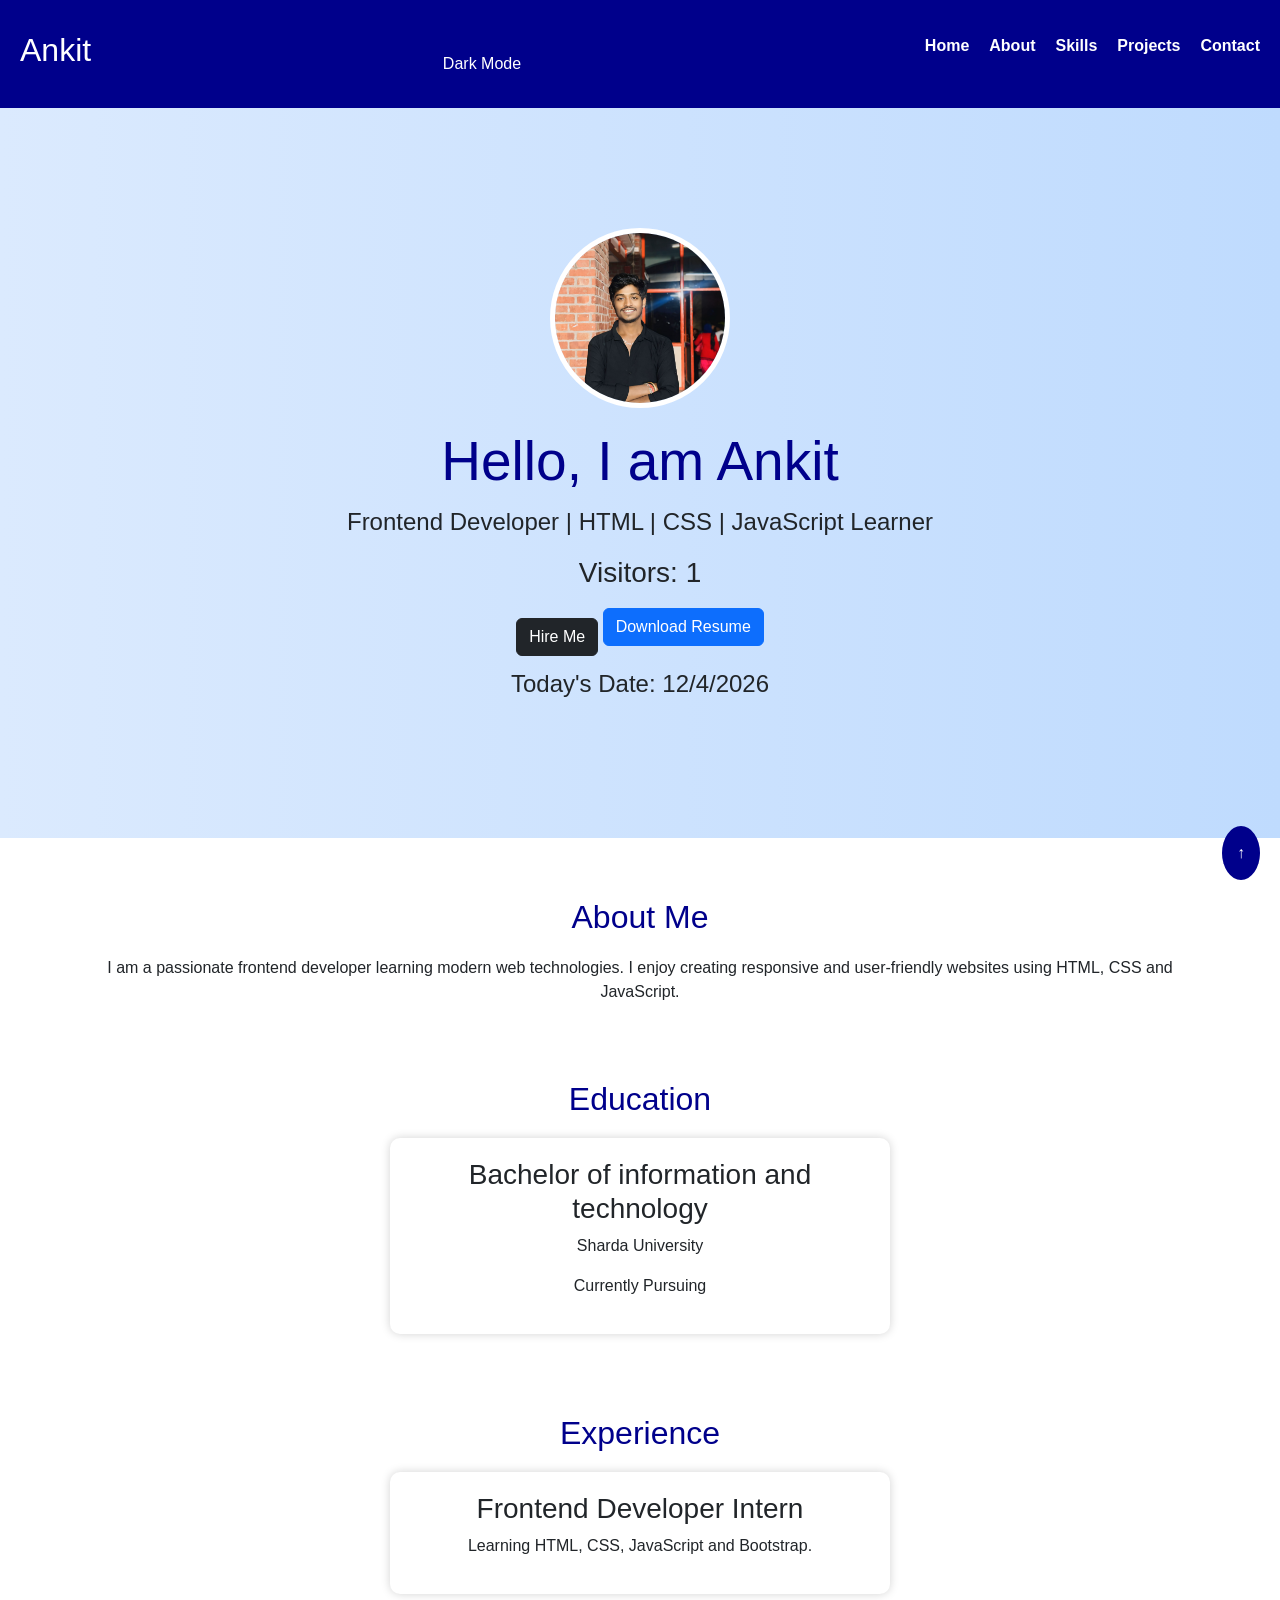
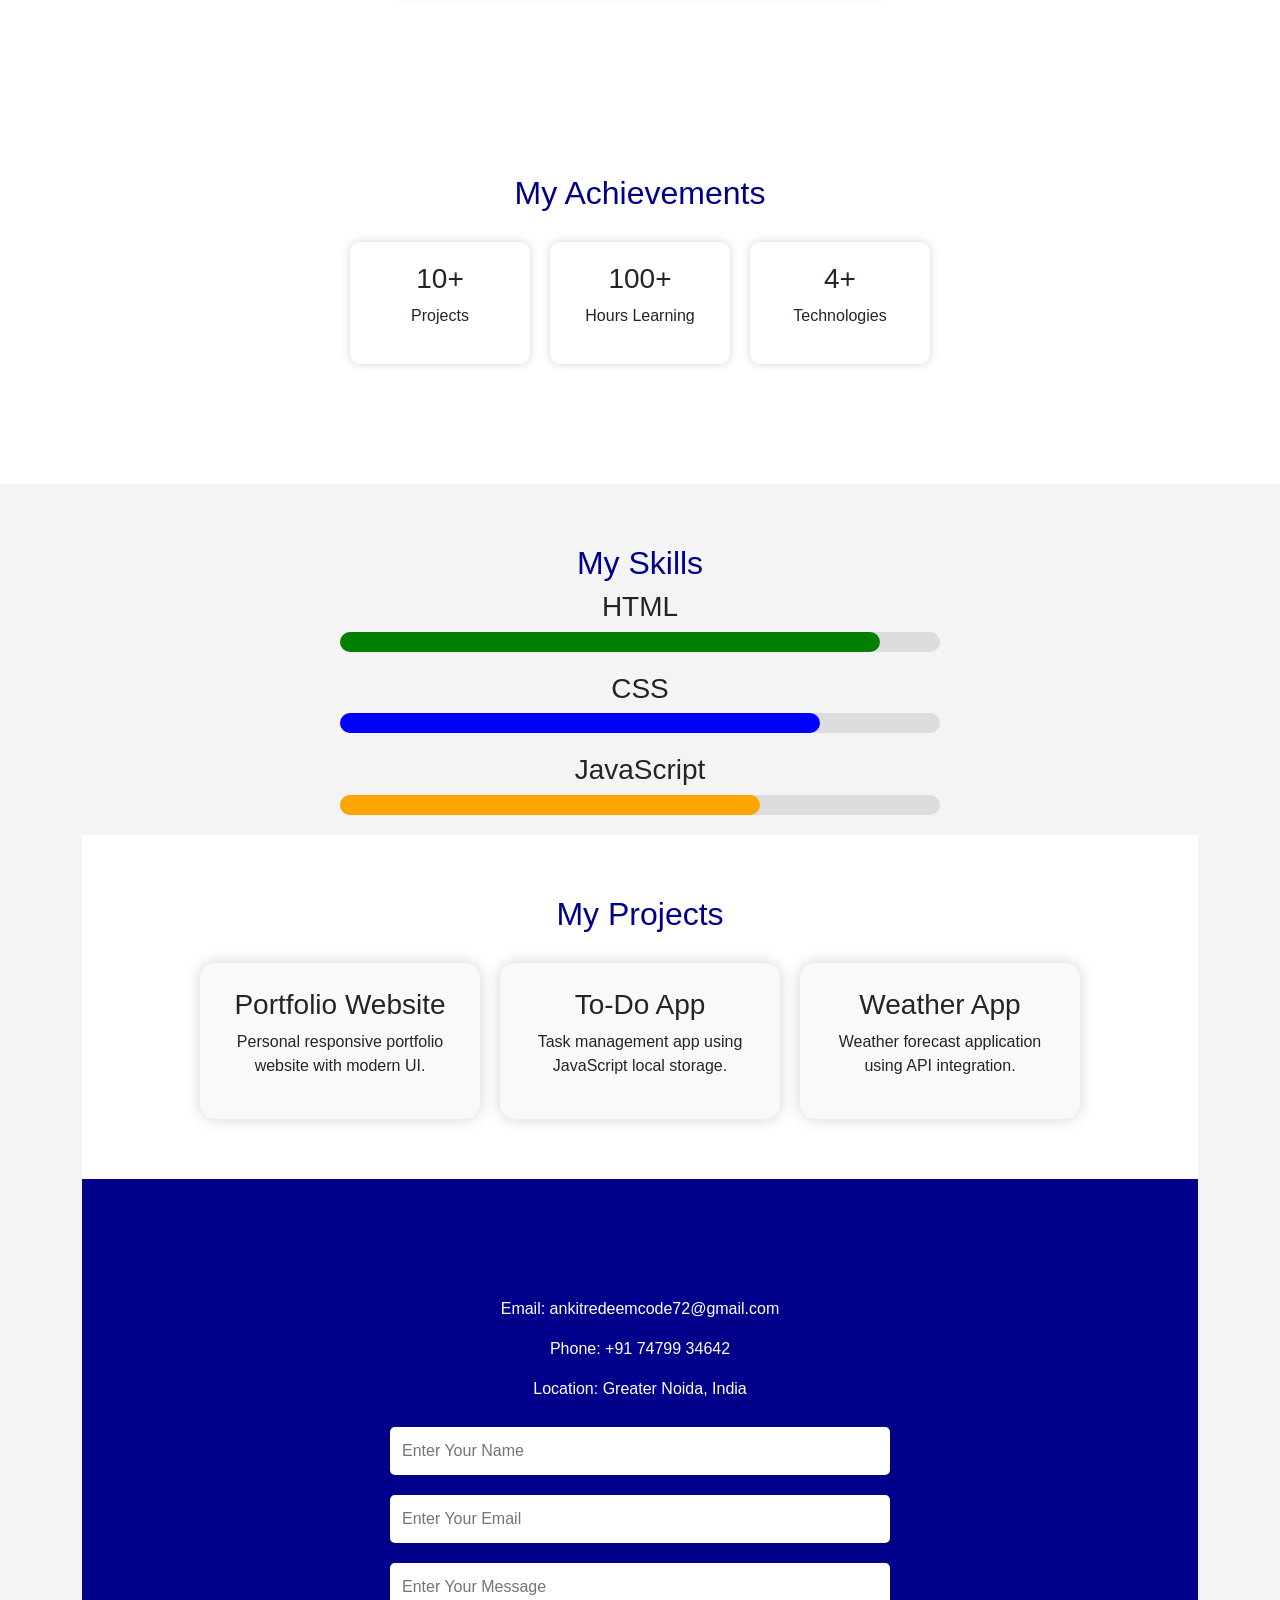
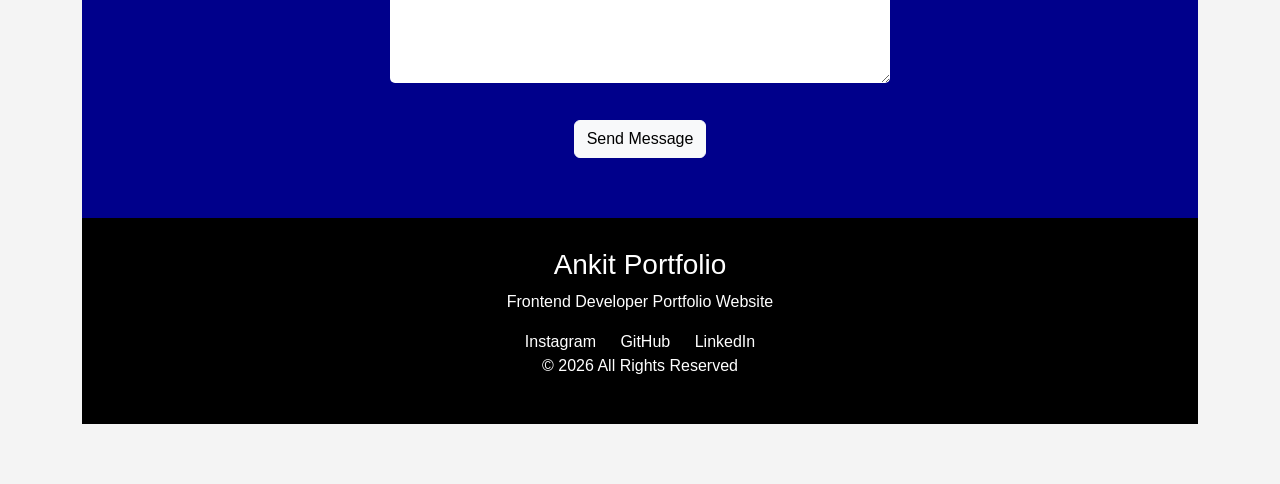
<file: index.html>
<!DOCTYPE html>
<html lang="en">

<head>

    <meta charset="UTF-8">

    <meta name="viewport" content="width=device-width, initial-scale=1.0">

    <title>Ankit Portfolio</title>

    <!-- Bootstrap CDN -->

    <link href="https://cdn.jsdelivr.net/npm/bootstrap@5.3.3/dist/css/bootstrap.min.css" rel="stylesheet">

    <!-- CSS File -->

    <link rel="stylesheet" href="style.css">

</head>
<a href="#home" class="top-btn">↑</a>

<body>

    <!-- Navbar -->

    <nav>
        <div class="logo">
            <h2>Ankit</h2>
        </div>
        <button onclick="darkMode()">
Dark Mode
</button>
        

        <ul>

            <li><a href="#home">Home</a></li>

            <li><a href="#about">About</a></li>

            <li><a href="#skills">Skills</a></li>

            <li><a href="#projects">Projects</a></li>

            <li><a href="#contact">Contact</a></li>

        </ul>

    </nav>

    <!-- Home Section -->

    <section class="home" id="home">

        <div class="container">

            <img src="images/profile.jpg" alt="Profile Image" class="profile-image">

            <h1>Hello, I am Ankit</h1>

            <p>
                Frontend Developer | HTML | CSS | JavaScript Learner
            </p>
<h3 id="counter"></h3>

           <button class="btn btn-dark">
    Hire Me

</button>

<a href="assets/resume.pdf"
download

class="btn btn-primary">
Download Resume
</a>

<p id="date"></p>

        </div>

    </section>

    <!-- About Section -->

    <section class="about" id="about">

        <div class="container">

            <h2>About Me</h2>
            
            

            <p>
                I am a passionate frontend developer learning modern web technologies.
                I enjoy creating responsive and user-friendly websites using HTML,
                CSS and JavaScript.
            </p>
            <section class="education">

    <div class="container">

        <h2>Education</h2>

        <div class="education-card">

            <h3>Bachelor of information and technology</h3>

            <p>Sharda University</p>

            <p>Currently Pursuing</p>

        </div>

    </div>
    <section class="experience">

    <div class="container">

        <h2>Experience</h2>

        <div class="experience-card">

            <h3>Frontend Developer Intern</h3>

            <p>Learning HTML, CSS, JavaScript and Bootstrap.</p>

        </div>

    </div>

</section>

</section>
            <section class="stats">

<h2>My Achievements</h2>

<div class="stats-box">

<div class="stat-card">
<h3>10+</h3>
<p>Projects</p>
</div>

<div class="stat-card">
<h3>100+</h3>
<p>Hours Learning</p>
</div>

<div class="stat-card">
<h3>4+</h3>
<p>Technologies</p>
</div>

</div>

</section>

        </div>

    </section>

    <!-- Skills Section -->
      <section class="skills" id="skills">

        <div class="container">

            <h2>My Skills</h2>                    

   <div class="progress-section">

<h3>HTML</h3>
<div class="bar">
<div class="html"></div>
</div>

<h3>CSS</h3>
<div class="bar">
<div class="css"></div>
</div>

<h3>JavaScript</h3>
<div class="bar">
<div class="js"></div>
</div>

</div>

    <!-- Projects Section -->

    <section class="projects" id="projects">

        <div class="container">

            <h2>My Projects</h2>

            <div class="project-box">

                <div class="project-card">

                    <h3>Portfolio Website</h3>

                    <p>
                        Personal responsive portfolio website with modern UI.
                    </p>

                </div>

                <div class="project-card">

                    <h3>To-Do App</h3>

                    <p>
                        Task management app using JavaScript local storage.
                    </p>

                </div>

                <div class="project-card">

                    <h3>Weather App</h3>

                    <p>
                        Weather forecast application using API integration.
                    </p>

                </div>

            </div>

        </div>

    </section>

    <!-- Contact Section -->

    <section class="contact" id="contact">

        <div class="container">

            <h2>Contact Me</h2>
            <form class="contact-form">
                <p>Email: ankitredeemcode72@gmail.com</p>

<p>Phone: +91 74799 34642</p>

<p>Location: Greater Noida, India</p>

    <input type="text" placeholder="Enter Your Name">

    <input type="email" placeholder="Enter Your Email">

    <textarea placeholder="Enter Your Message"></textarea>

    <button class="btn btn-light">
        Send Message
    </button>

</form>


        </div>

    </section>

    <!-- Footer -->

   <footer>

    <h3>Ankit Portfolio</h3>

    <p>Frontend Developer Portfolio Website</p>

    <div class="social-links">

        <a href="#">Instagram</a>

        <a href="#">GitHub</a>

        <a href="#">LinkedIn</a>

    </div>

    <p>© 2026 All Rights Reserved</p>

</footer>
<script src="script.js"></script>

</body>

</html>
</file>
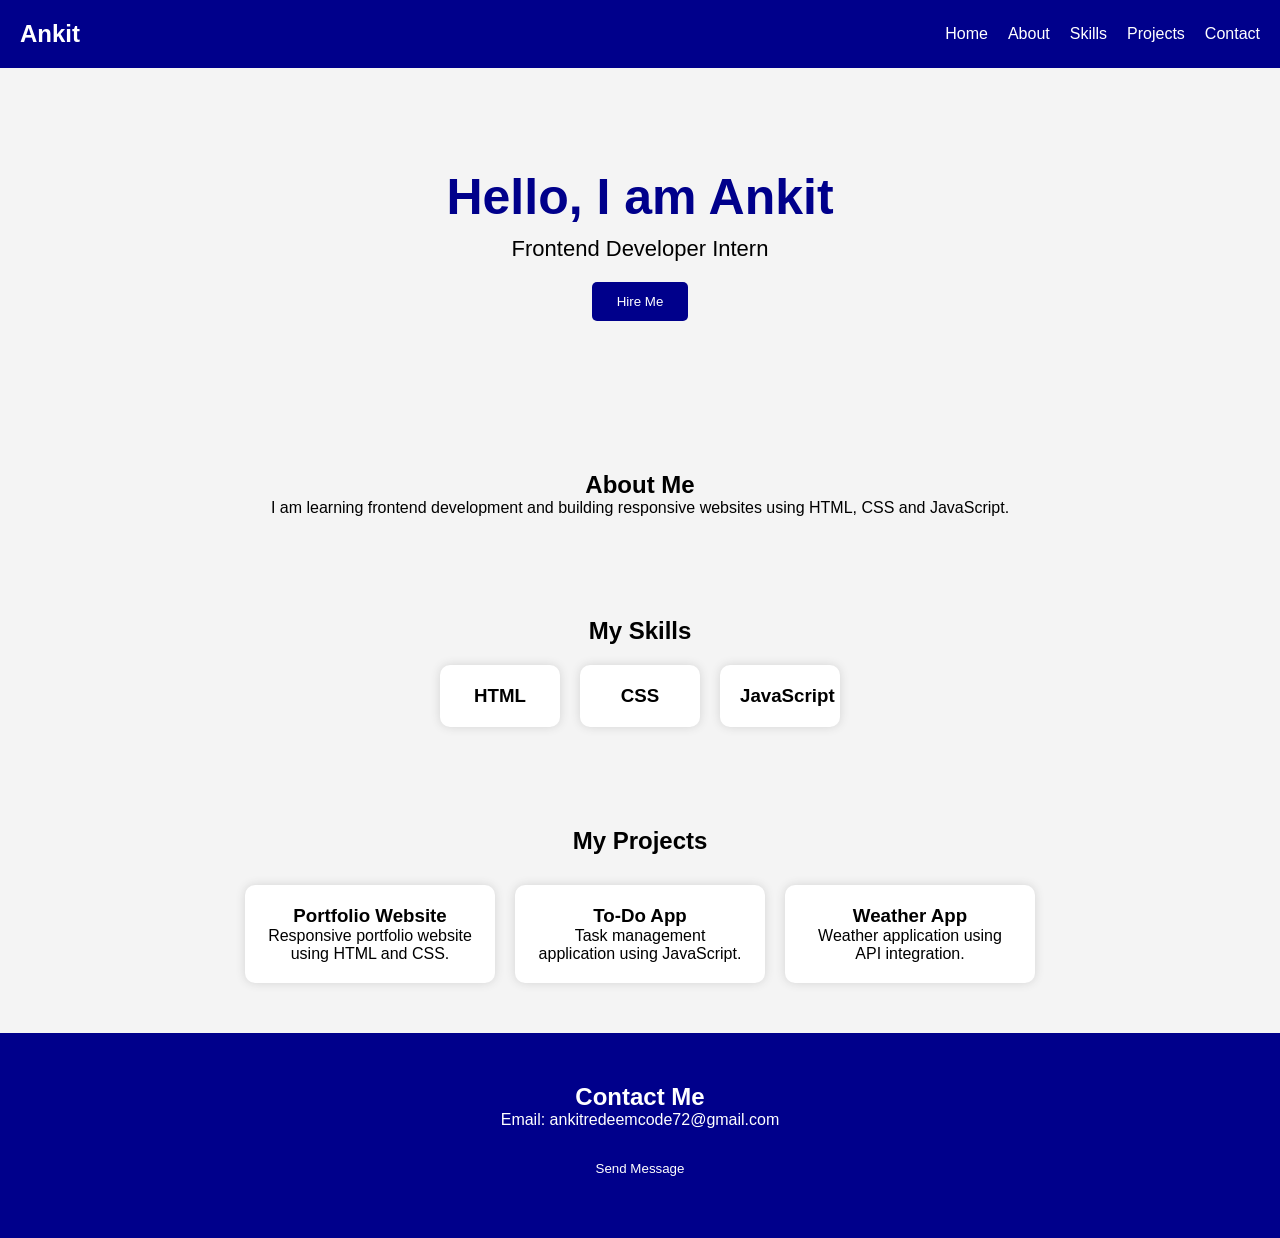
<file: portfolio-website/index.html>
<!DOCTYPE html>
<html lang="en">

<head>
    <meta charset="UTF-8">
    <meta name="viewport" content="width=device-width, initial-scale=1.0">
    <title>Ankit Portfolio</title>

    <link rel="stylesheet" href="style.css">
</head>

<body>

    <!-- Navbar -->

    <nav>
        <div class="logo">
            <h2>Ankit</h2>
        </div>

        <ul>
            <li><a href="#home">Home</a></li>
            <li><a href="#about">About</a></li>
            <li><a href="#skills">Skills</a></li>
            <li><a href="#projects">Projects</a></li>
            <li><a href="#contact">Contact</a></li>
        </ul>
    </nav>

    <!-- Home Section -->

    <section class="home" id="home">

        <h1>Hello, I am Ankit</h1>

        <p>Frontend Developer Intern</p>

        <button>Hire Me</button>

    </section>

    <!-- About Section -->

    <section class="about" id="about">

        <h2>About Me</h2>

        <p>
            I am learning frontend development and building responsive websites
            using HTML, CSS and JavaScript.
        </p>

    </section>

    <!-- Skills Section -->

    <section class="skills" id="skills">

        <h2>My Skills</h2>

        <div class="skill-box">

            <div class="skill-card">
                <h3>HTML</h3>
            </div>

            <div class="skill-card">
                <h3>CSS</h3>
            </div>

            <div class="skill-card">
                <h3>JavaScript</h3>
            </div>

        </div>

    </section>

    <!-- Projects Section -->

    <section class="projects" id="projects">

        <h2>My Projects</h2>

        <div class="project-box">

            <div class="project-card">
                <h3>Portfolio Website</h3>
                <p>Responsive portfolio website using HTML and CSS.</p>
            </div>

            <div class="project-card">
                <h3>To-Do App</h3>
                <p>Task management application using JavaScript.</p>
            </div>

            <div class="project-card">
                <h3>Weather App</h3>
                <p>Weather application using API integration.</p>
            </div>

        </div>

    </section>

    <!-- Contact Section -->

    <section class="contact" id="contact">

        <h2>Contact Me</h2>

        <p>Email: ankitredeemcode72@gmail.com</p>

        <button>Send Message</button>

    </section>

</body>

</html>
</file>
<file: style.css>
html{
    scroll-behavior: smooth;
}

*{
    margin: 0;
    padding: 0;
    box-sizing: border-box;
}

body{
    font-family: Arial, sans-serif;
    background-color: #f4f4f4;
}

/* Navbar */

nav{
    background-color: darkblue;
    color: white;
    display: flex;
    justify-content: space-between;
    align-items: center;
    padding: 20px;
    position: sticky;
    top: 0;
}

nav ul{
    display: flex;
    list-style: none;
}

nav ul li{
    margin-left: 20px;
}

nav ul li a{
    color: white;
    text-decoration: none;
    font-weight: bold;
}

nav ul li a:hover{
    color: yellow;
}

/* Home Section */

.home{
    text-align: center;
    padding: 120px 20px;
    background: linear-gradient(to right, #dbeafe, #bfdbfe);
}

.home h1{
    font-size: 55px;
    color: darkblue;
}

.home p{
    font-size: 24px;
    margin-top: 10px;
}

/* Buttons */

button{
    margin-top: 20px;
    padding: 12px 25px;
    border: none;
    background-color: darkblue;
    color: white;
    border-radius: 5px;
    cursor: pointer;
    font-size: 16px;
}

button:hover{
    background-color: black;
    transition: 0.3s;
}

/* About Section */

.about{
    padding: 60px 20px;
    text-align: center;
    background-color: white;
}

.about h2{
    margin-bottom: 20px;
    color: darkblue;
}

/* Skills Section */

.skills{
    padding: 60px 20px;
    text-align: center;
}

.skills h2{
    color: darkblue;
}

.skill-box{
    display: flex;
    justify-content: center;
    gap: 20px;
    margin-top: 30px;
    flex-wrap: wrap;
}

.skill-card{
    background-color: white;
    width: 180px;
    padding: 30px;
    border-radius: 10px;
    box-shadow: 0px 0px 10px lightgray;
}

.skill-card:hover{
    transform: scale(1.05);
    transition: 0.3s;
}

/* Projects Section */

.projects{
    padding: 60px 20px;
    text-align: center;
    background-color: white;
}

.projects h2{
    color: darkblue;
}

.project-box{
    display: flex;
    justify-content: center;
    gap: 20px;
    margin-top: 30px;
    flex-wrap: wrap;
}

.project-card{
    background-color: #f9f9f9;
    width: 280px;
    padding: 25px;
    border-radius: 15px;
    box-shadow: 0px 0px 15px lightgray;
}

.project-card:hover{
    transform: translateY(-10px);
    transition: 0.3s;
}

/* Contact Section */

.contact{
    padding: 60px 20px;
    text-align: center;
    background-color: darkblue;
    color: white;
}

.contact h2{
    margin-bottom: 20px;
}

/* Responsive Design */

@media(max-width:768px){

    nav{
        flex-direction: column;
    }

    nav ul{
        flex-direction: column;
        margin-top: 10px;
    }

    nav ul li{
        margin: 10px 0;
    }

    .home h1{
        font-size: 38px;
    }

    .skill-box{
        flex-direction: column;
        align-items: center;
    }

    .project-box{
        flex-direction: column;
        align-items: center;
    }

}
footer{
    background-color: black;
    color: white;
    text-align: center;
    padding: 30px 20px;
}

.social-links{
    margin-top: 15px;
}

.social-links a{
    color: white;
    margin: 0 10px;
    text-decoration: none;
}

.social-links a:hover{
    color: yellow;
}
.profile-image{
    width: 180px;
    height: 180px;
    border-radius: 50%;
    object-fit: cover;
    margin-bottom: 20px;
    border: 5px solid white;
}
.contact-form{
    max-width: 500px;
    margin: auto;
}

.contact-form input,
.contact-form textarea{
    width: 100%;
    padding: 12px;
    margin: 10px 0;
    border: none;
    border-radius: 5px;
}

.contact-form textarea{
    height: 120px;
}
.stats{
    padding:60px 20px;
    text-align:center;
}

.stats-box{
    display:flex;
    justify-content:center;
    gap:20px;
    flex-wrap:wrap;
    margin-top:30px;
}

.stat-card{
    width:180px;
    background:white;
    padding:20px;
    border-radius:10px;
    box-shadow:0 0 10px lightgray;
}
.progress-section{
    max-width:600px;
    margin:auto;
}

.bar{
    width:100%;
    background:#ddd;
    height:20px;
    border-radius:20px;
    margin-bottom:20px;
}

.html{
    width:90%;
    height:20px;
    background:green;
    border-radius:20px;
}

.css{
    width:80%;
    height:20px;
    background:blue;
    border-radius:20px;
}

.js{
    width:70%;
    height:20px;
    background:orange;
    border-radius:20px;
}
.education{
    padding: 60px 20px;
    text-align: center;
    background-color: white;
}

.education-card{
    max-width: 500px;
    margin: 20px auto;
    padding: 20px;
    border-radius: 10px;
    box-shadow: 0 0 10px lightgray;
}
.experience{
    padding: 60px 20px;
    text-align: center;
}

.experience-card{
    max-width: 500px;
    margin: auto;
    padding: 20px;
    background: white;
    border-radius: 10px;
    box-shadow: 0 0 10px lightgray;
}
.top-btn{
    position: fixed;
    bottom: 20px;
    right: 20px;
    background: darkblue;
    color: white;
    text-decoration: none;
    padding: 15px;
    border-radius: 50%;
}
.dark{
    background:black;
    color:white;
}
</file>
<file: portfolio-website/style.css>
html{
    scroll-behavior: smooth;
}
*{
    margin: 0;
    padding: 0;
    box-sizing: border-box;
}

body{
    font-family: Arial;
    background-color: #f4f4f4;
}

nav{
    background-color: darkblue;
    color: white;
    display: flex;
    justify-content: space-between;
    align-items: center;
    padding: 20px;
}

nav ul{
    display: flex;
    list-style: none;
}

nav ul li{
    margin-left: 20px;
}

nav ul li a{
    color: white;
    text-decoration: none;
}

.home{
    text-align: center;
    padding: 100px 20px;
}

.home h1{
    font-size: 50px;
    color: darkblue;
}

.home p{
    font-size: 22px;
    margin-top: 10px;
}

button{
    margin-top: 20px;
    padding: 12px 25px;
    border: none;
    background-color: darkblue;
    color: white;
    border-radius: 5px;
    cursor: pointer;
}

.about{
    padding: 50px 20px;
    text-align: center;
}

.skills{
    padding: 50px 20px;
    text-align: center;
}

.skill-box{
    display: flex;
    justify-content: center;
    gap: 20px;
    margin-top: 20px;
}

.skill-box div{
    background-color: white;
    padding: 20px;
    width: 120px;
    border-radius: 10px;
    box-shadow: 0px 0px 10px lightgray;
}
.projects{
    padding: 50px 20px;
    text-align: center;
}

.project-box{
    display: flex;
    justify-content: center;
    gap: 20px;
    margin-top: 30px;
    flex-wrap: wrap;
}

.project-card{
    background-color: white;
    width: 250px;
    padding: 20px;
    border-radius: 10px;
    box-shadow: 0px 0px 10px lightgray;
}

.contact{
    padding: 50px 20px;
    text-align: center;
    background-color: darkblue;
    color: white;
}
@media(max-width:768px){

    nav{
        flex-direction: column;
    }

    nav ul{
        flex-direction: column;
        margin-top: 10px;
    }

    nav ul li{
        margin: 10px 0;
    }

    .skill-box{
        flex-direction: column;
        align-items: center;
    }

    .project-box{
        flex-direction: column;
        align-items: center;
    }

    .home h1{
        font-size: 35px;
    }

}
</file>
